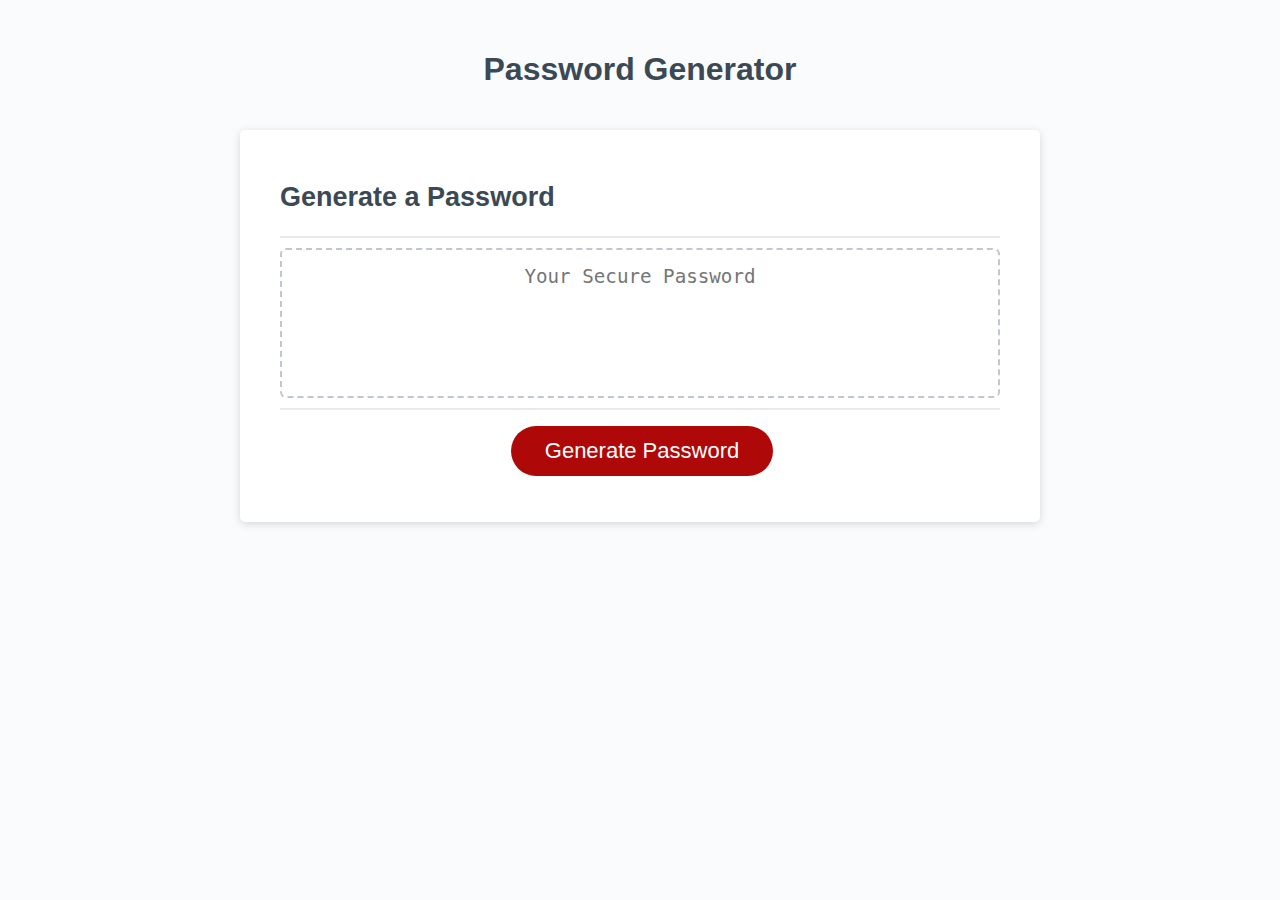
<file: index.html>
<!DOCTYPE html>
<html lang="en">
  <head>
    <meta charset="UTF-8" />
    <meta name="viewport" content="width=device-width, initial-scale=1.0" />
    <meta http-equiv="X-UA-Compatible" content="ie=edge" />
    <title>Password Generator</title>
    <link rel="stylesheet" href="./Develop/style.css" />
  </head>
  <body>
    <div class="wrapper">
      <header>
        <h1>Password Generator</h1>
      </header>
      <div class="card">
        <div class="card-header">
          <h2>Generate a Password</h2>
        </div>
        <div class="card-body">
          <textarea
            readonly
            id="password"
            placeholder="Your Secure Password"
            aria-label="Generated Password"
          ></textarea>
        </div>
        <div class="card-footer">
          <button id="generate" class="btn">Generate Password</button>
        </div>
      </div>
    </div>
    <script src="./Develop/script.js"></script>
  </body>
</html>
</file>
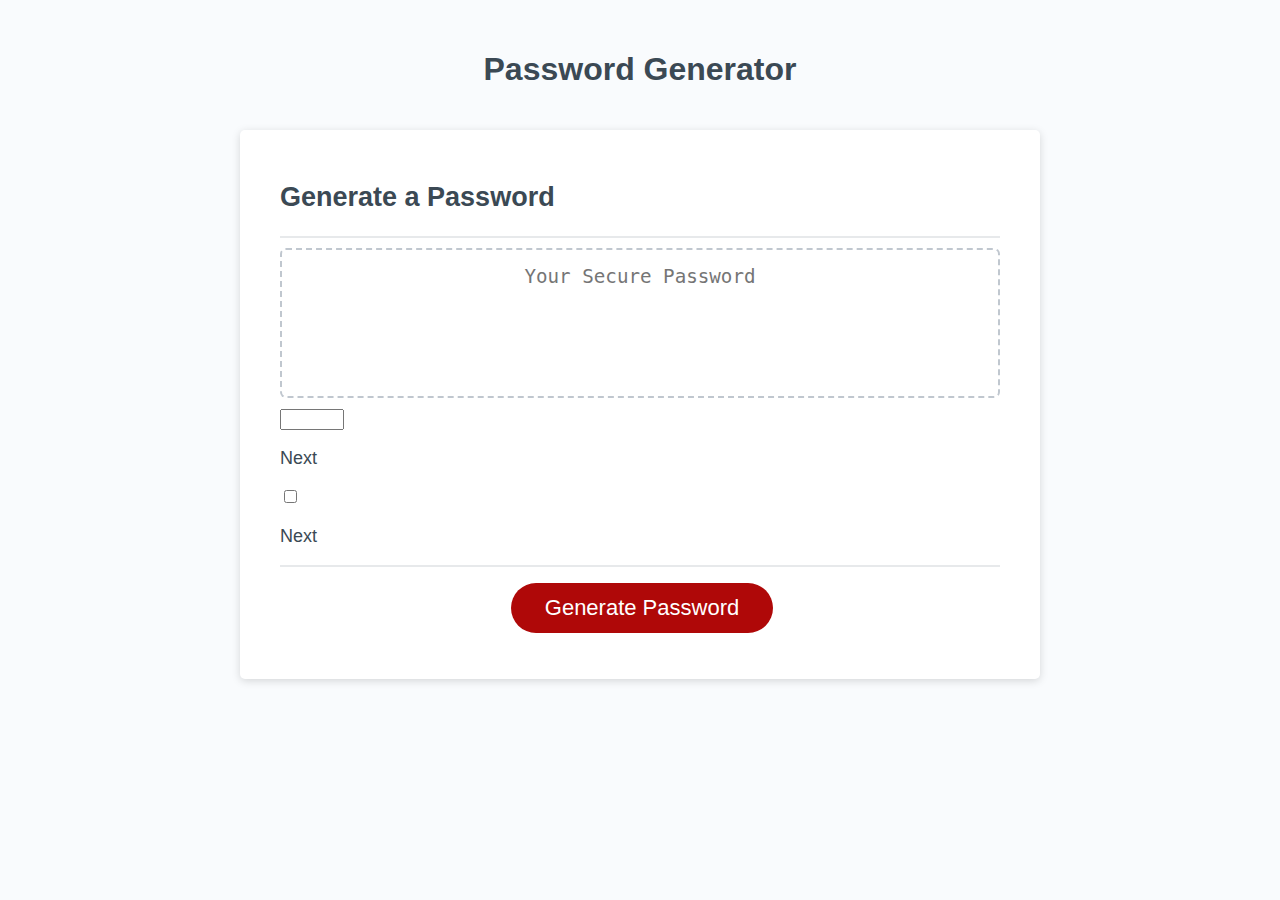
<file: Develop/index.html>
<!DOCTYPE html>
<html lang="en">
  <head>
    <meta charset="UTF-8" />
    <meta name="viewport" content="width=device-width, initial-scale=1.0" />
    <meta http-equiv="X-UA-Compatible" content="ie=edge" />
    <title>Password Generator</title>
    <link rel="stylesheet" href="style.css" />
  </head>
  <body>
    <div class="wrapper">
      <header>
        <h1>Password Generator</h1>
      </header>
      <div class="card">
        <div class="card-header">
          <h2>Generate a Password</h2>
        </div>
        <div class="card-body">
          <textarea
            readonly
            id="password"
            placeholder="Your Secure Password"
            aria-label="Generated Password"
          ></textarea>
          <!--created hidden input class-->
          <div id="lengthinputcontainer" class="hiddeninput">
          <input type="number" id="lengthinput" name="length" min="8" max="128">
          <p id="number-next">Next</p>
        </div>
        <div id="lowercase" class="hiddeninput">
          <input type="checkbox" id="lowercaseinput"/>
          <p id="lowercaseinputnext">Next</p>
        </div>
        <div class="card-footer">
          <button id="generate" class="btn">Generate Password</button>
        </div>
      </div>
    </div>
    <script src="script.js"></script>
  </body>
</html>
</file>
<file: Develop/style.css>
*,
*::before,
*::after {
  box-sizing: border-box;
}

html,
body,
.wrapper {
  height: 100%;
  margin: 0;
  padding: 0;
}

body {
  font-family: sans-serif;
  background-color: #f9fbfd;
}

.wrapper {
  padding-top: 30px;
  padding-left: 20px;
  padding-right: 20px;
}

header {
  text-align: center;
  padding: 20px;
  padding-top: 0px;
  color: hsl(206, 17%, 28%);
}

.card {
  background-color: hsl(0, 0%, 100%);
  border-radius: 5px;
  border-width: 1px;
  box-shadow: rgba(0, 0, 0, 0.15) 0px 2px 8px 0px;
  color: hsl(206, 17%, 28%);
  font-size: 18px;
  margin: 0 auto;
  max-width: 800px;
  padding: 30px 40px;
}

.card-header::after {
  content: " ";
  display: block;
  width: 100%;
  background: #e7e9eb;
  height: 2px;
}

.card-body {
  min-height: 100px;
}

.card-footer {
  text-align: center;
}

.card-footer::before {
  content: " ";
  display: block;
  width: 100%;
  background: #e7e9eb;
  height: 2px;
}

.card-footer::after {
  content: " ";
  display: block;
  clear: both;
}

.btn {
  border: none;
  background-color: hsl(360, 91%, 36%);
  border-radius: 25px;
  box-shadow: rgba(0, 0, 0, 0.1) 0px 1px 6px 0px rgba(0, 0, 0, 0.2) 0px 1px 1px
    0px;
  color: hsl(0, 0%, 100%);
  display: inline-block;
  font-size: 22px;
  line-height: 22px;
  margin: 16px 16px 16px 20px;
  padding: 14px 34px;
  text-align: center;
  cursor: pointer;
}

button[disabled] {
  cursor: default;
  background: #c0c7cf;
}

.float-right {
  float: right;
}

#password {
  -webkit-appearance: none;
  -moz-appearance: none;
  appearance: none;
  border: none;
  display: block;
  width: 100%;
  padding-top: 15px;
  padding-left: 15px;
  padding-right: 15px;
  padding-bottom: 85px;
  font-size: 1.2rem;
  text-align: center;
  margin-top: 10px;
  margin-bottom: 10px;
  border: 2px dashed #c0c7cf;
  border-radius: 6px;
  resize: none;
  overflow: hidden;
}

@media (max-width: 690px) {
  .btn {
    font-size: 1rem;
    margin: 16px 0px 0px 0px;
    padding: 10px 15px;
  }

  #password {
    font-size: 1rem;
  }
}

@media (max-width: 500px) {
  .btn {
    font-size: 0.8rem;
  }
}
</file>
